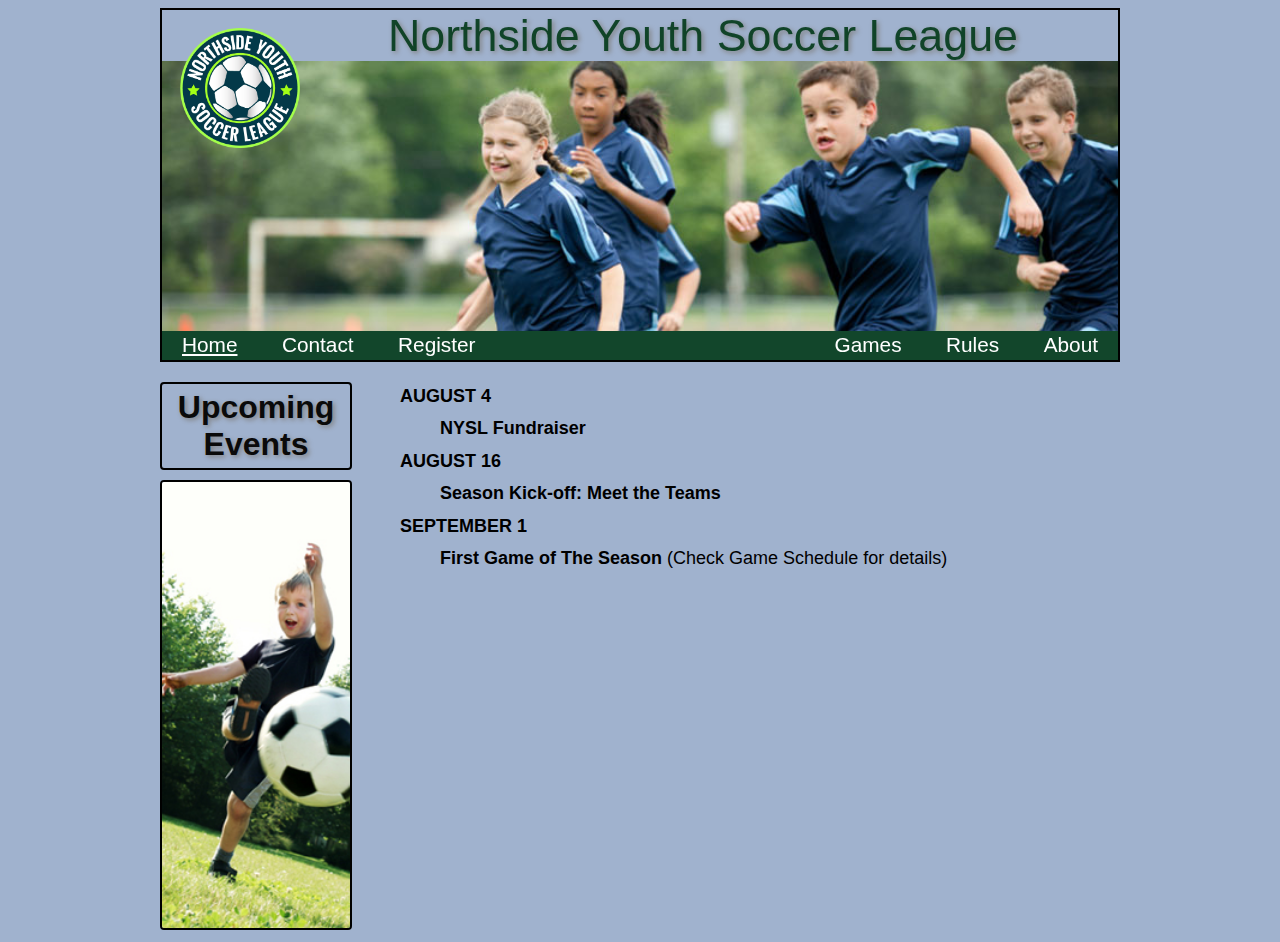
<file: index.html>
<!DOCTYPE html>
<html lang="en">

<head>
    <meta charset="utf-8">
    <title>Home NYSL</title>
    <link rel="stylesheet" href="styles.css">
</head>

<body>
    <header class="container">
        <div class="banner-title">Northside Youth Soccer League</div>
        <div class="banner-image">
            <img class="banner-image" src="resources/design2_image1.jpg" alt="NYSL Banner">
        </div>
        <section class="company-logo">
            <img src="resources/nysl_logo.png" alt="NYSL LOGO" width="120">
        </section>
    </header>
    <nav class="navbar">
        <div>
            <a style="text-decoration: underline;" href="index.html">Home</a>
            <a href="contacts.html">Contact</a>
            <a href="registration.html">Register</a>
        </div>
        <div>
            <a href="game_info.html">Games</a>
            <a href="rules.html">Rules</a>
            <a href="about.html">About</a>
        </div>
    </nav>
    <div class="container contents">
        <div class="content-title">
            <section class="content-title">
                <h2 class="content-title">Upcoming Events</h2>
            </section>
            <img class="content-image" src="resources/soccer_image1.jpg" alt="NYSL Banner">
        </div>
        <section class="contents-body">
            <dl class="contents-body">
                <dt>August 4</dt>
                <dd><strong>NYSL Fundraiser</strong></dd>
                <dt>August 16</dt>
                <dd><strong>Season Kick-off: Meet the Teams</strong></dd>
                <dt>September 1</dt>
                <dd><strong>First Game of The Season</strong> (Check Game Schedule for details)</dd>
            </dl>
        </section>
    </div>
</body>

</html>
</file>
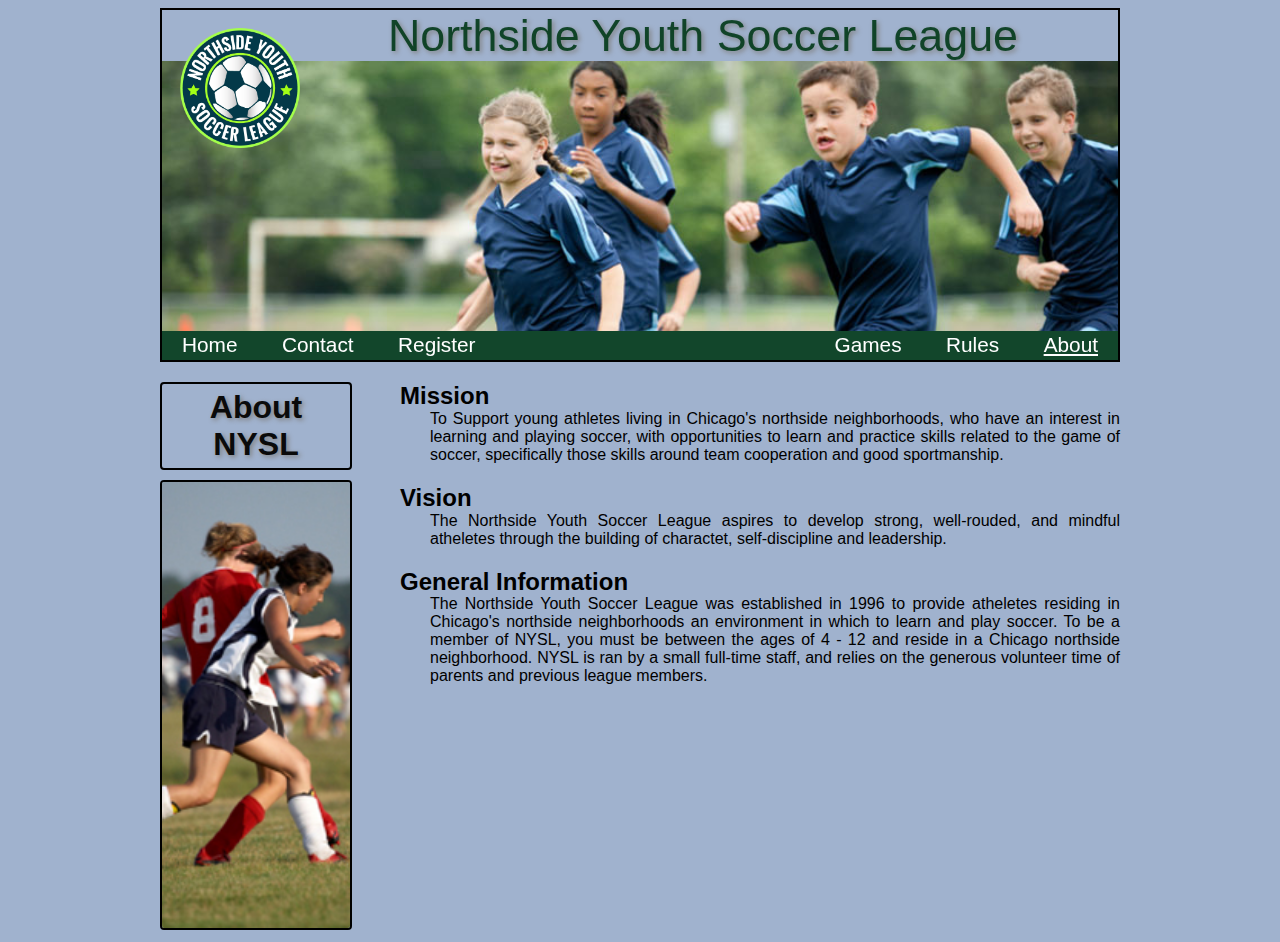
<file: about.html>
<!DOCTYPE html>
<html lang="en">

<head>
    <meta charset="utf-8">
    <title>About NYSL</title>
    <link rel="stylesheet" href="styles.css">
</head>

<body>
    <header class="container">
        <div class="banner-title">Northside Youth Soccer League</div>
        <div class="banner-image">
            <img class="banner-image" src="resources/design2_image1.jpg" alt="NYSL Banner">
        </div>
        <section class="company-logo">
            <img src="resources/nysl_logo.png" alt="NYSL LOGO" width="120">
        </section>
    </header>
    <nav class="navbar">
        <div>
            <a href="index.html">Home</a>
            <a href="contacts.html">Contact</a>
            <a href="registration.html">Register</a>
        </div>
        <div>
            <a href="game_info.html">Games</a>
            <a href="rules.html">Rules</a>
            <a style="text-decoration: underline;" href="about.html">About</a>
        </div>
    </nav>
    <div class="container contents">
        <div class="content-title">
            <section class="content-title">
                <h2 class="content-title">About NYSL</h2>
            </section>
            <img class="content-image" src="resources/soccer_image2.jpg" alt="NYSL Banner">
        </div>
        <section class="contents-body">
            <h2>Mission</h2>
            <article class="about-contents">
                To Support young athletes living in Chicago's northside neighborhoods, who have an interest in learning and playing soccer, with opportunities to learn and practice skills related to the game of soccer, specifically those skills around team cooperation
                and good sportmanship.
            </article>
            <h2>Vision</h2>
            <article class="about-contents">
                The Northside Youth Soccer League aspires to develop strong, well-rouded, and mindful atheletes through the building of charactet, self-discipline and leadership.
            </article>
            <h2>
                General Information
            </h2>
            <article class="about-contents">
                The Northside Youth Soccer League was established in 1996 to provide atheletes residing in Chicago's northside neighborhoods an environment in which to learn and play soccer. To be a member of NYSL, you must be between the ages of 4 - 12 and reside in
                a Chicago northside neighborhood. NYSL is ran by a small full-time staff, and relies on the generous volunteer time of parents and previous league members.
            </article>
        </section>
    </div>
</body>

</html>
</file>
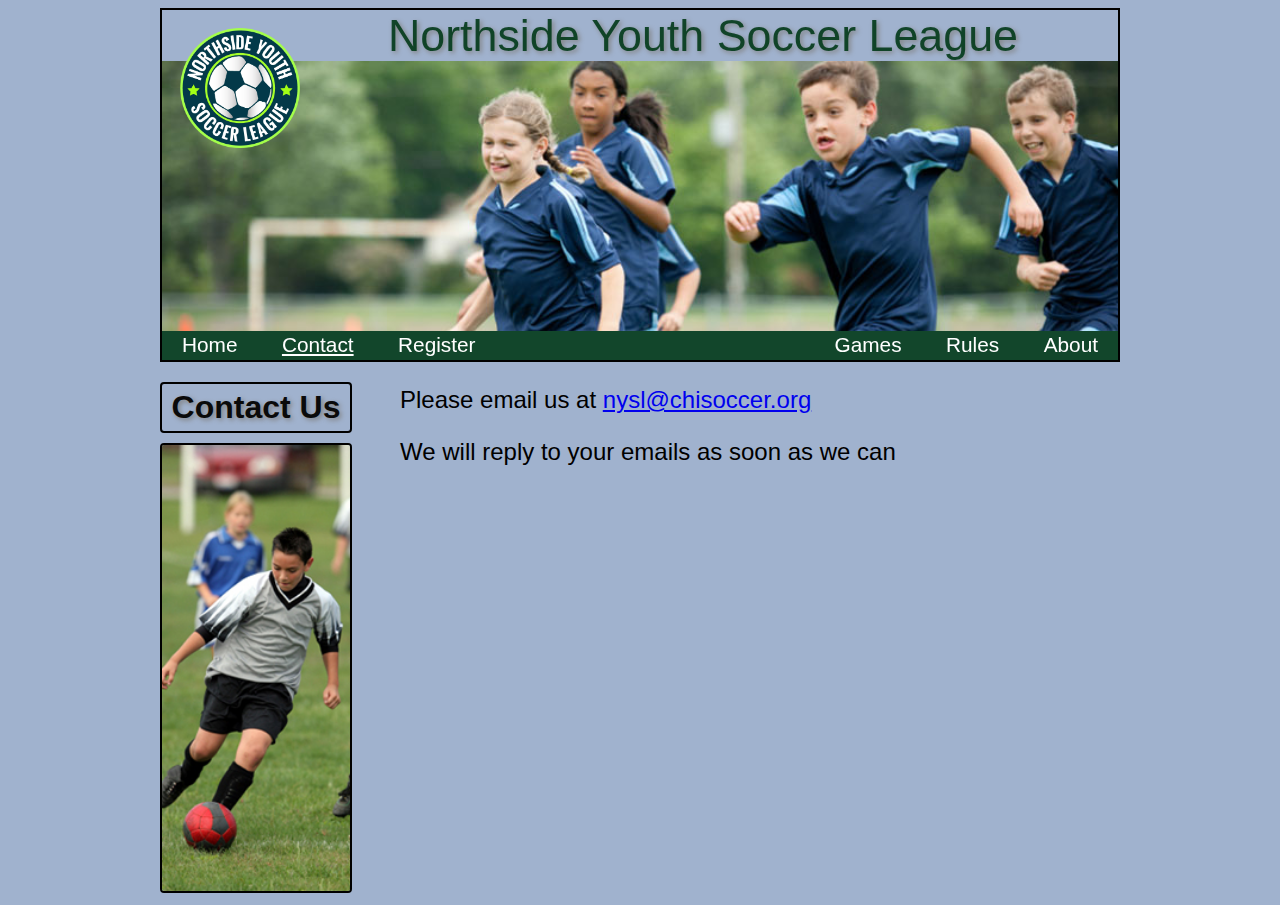
<file: contacts.html>
<!DOCTYPE html>
<html lang="en">

<head>
    <meta charset="utf-8">
    <title>NYSL Contacts</title>
    <link rel="stylesheet" href="styles.css">
</head>

<body>
    <header class="container">
        <div class="banner-title">Northside Youth Soccer League</div>
        <div class="banner-image">
            <img class="banner-image" src="resources/design2_image1.jpg" alt="NYSL Banner">
        </div>
        <section class="company-logo">
            <img src="resources/nysl_logo.png" alt="NYSL LOGO" width="120">
        </section>
    </header>
    <nav class="navbar">
        <div>
            <a href="index.html">Home</a>
            <a style="text-decoration: underline;" href="contacts.html">Contact</a>
            <a href="registration.html">Register</a>
        </div>
        <div>
            <a href="game_info.html">Games</a>
            <a href="rules.html">Rules</a>
            <a href="about.html">About</a>
        </div>
    </nav>
    <div class="container contents">
        <div class="content-title">
            <section class="content-title">
                <h2 class="content-title">Contact Us</h2>
            </section>
            <img class="content-image" src="resources/soccer_image3.jpg" alt="NYSL Banner">
        </div>
        <section class="contents-body">
            <p class="contact-contents">Please email us at
                <a href="mailto:nysl@chisoccer.org?Subject=Get%20Information" target="_top">nysl@chisoccer.org</a>
            </p>
            <p class="contact-contents">We will reply to your emails as soon as we can</p>
        </section>
    </div>
</body>

</html>
</file>
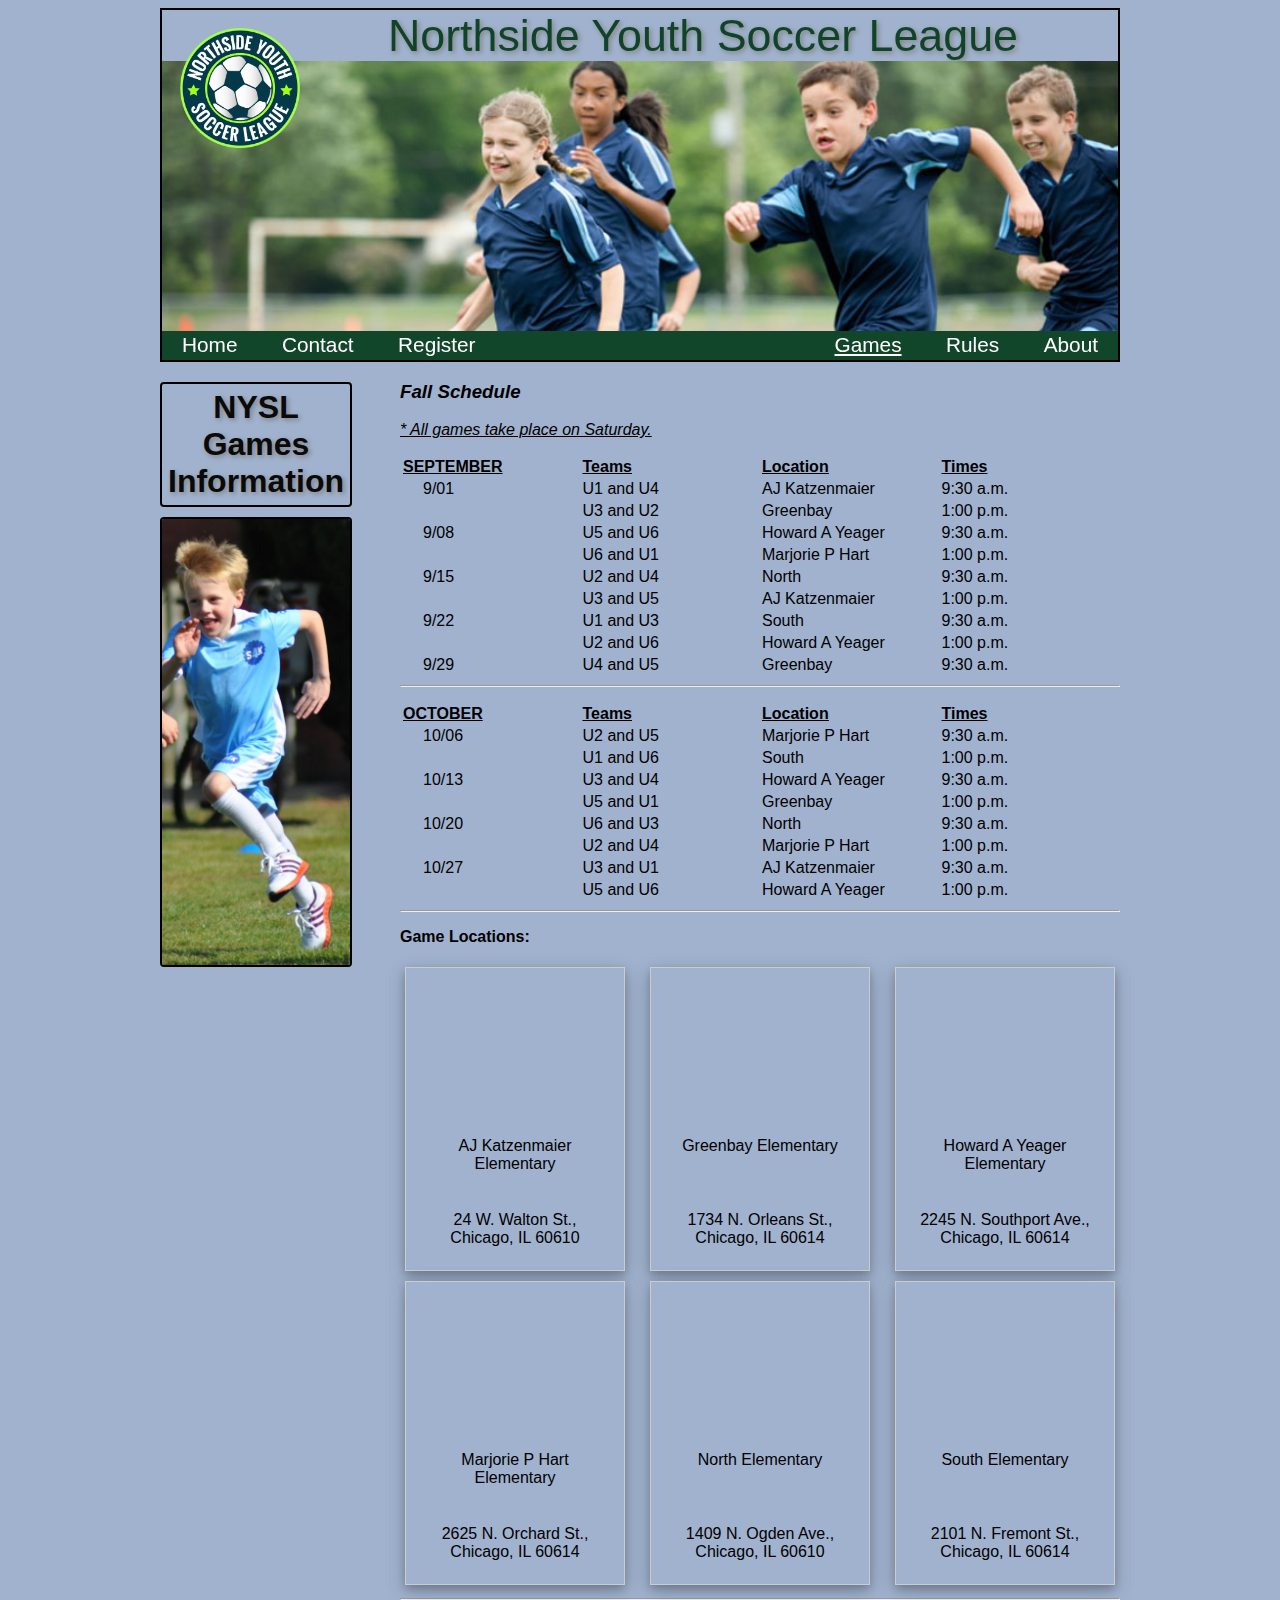
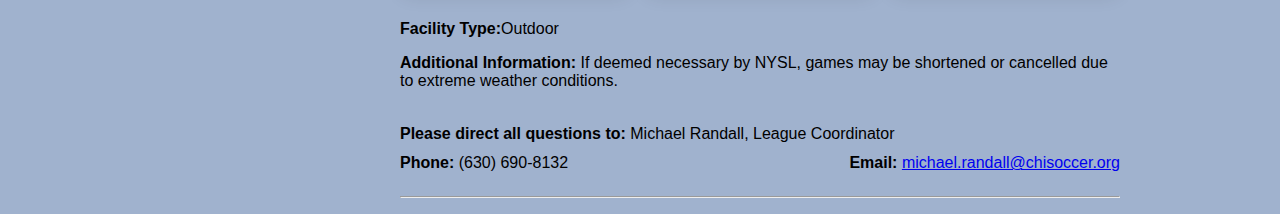
<file: game_info.html>
<!DOCTYPE html>
<html lang="en">

<head>
    <meta charset="utf-8">
    <title>Games Info</title>
    <link rel="stylesheet" href="styles.css">
</head>

<body>
    <header class="container">
        <div class="banner-title">Northside Youth Soccer League</div>
        <div class="banner-image">
            <img class="banner-image" src="resources/design2_image1.jpg" alt="NYSL Banner">
        </div>
        <section class="company-logo">
            <img src="resources/nysl_logo.png" alt="NYSL LOGO" width="120">
        </section>
    </header>
    <nav class="navbar">
        <div>
            <a href="index.html">Home</a>
            <a href="contacts.html">Contact</a>
            <a href="registration.html">Register</a>
        </div>
        <div>
            <a style="text-decoration: underline;" href="game_info.html">Games</a>
            <a href="rules.html">Rules</a>
            <a href="about.html">About</a>
        </div>
    </nav>
    <div class="container contents">
        <div class="content-title">
            <section class="content-title">
                <h2 class="content-title">NYSL Games Information</h2>
            </section>
            <img class="content-image" src="resources/football_003.jpg" alt="NYSL Banner">
        </div>
        <section class="contents-body">
            <h3 class="ginfo-title-body">Fall Schedule</h3>
            <p class="ginfo-title-body">* All games take place on Saturday.</p>
            <table>
                <thead>
                    <tr class="ginfo-schedule-header">
                        <th scope="col">SEPTEMBER</th>
                        <th scope="col">Teams</th>
                        <th scope="col"><a href="#ginfo-locations">Location</a></th>
                        <th scope="col">Times</th>
                    </tr>
                </thead>
                <tbody>
                    <tr>
                        <td rowspan="2" class="ginfo-date">9/01</td>
                        <td>U1 and U4</td>
                        <td>AJ Katzenmaier</td>
                        <td>9:30 a.m.</td>
                    </tr>
                    <tr>
                        <td>U3 and U2</td>
                        <td>Greenbay</td>
                        <td>1:00 p.m.</td>
                    </tr>
                    <tr>
                        <td rowspan="2" class="ginfo-date">9/08</td>
                        <td>U5 and U6</td>
                        <td>Howard A Yeager</td>
                        <td>9:30 a.m.</td>
                    </tr>
                    <tr>
                        <td>U6 and U1</td>
                        <td>Marjorie P Hart</td>
                        <td>1:00 p.m.</td>
                    </tr>
                    <tr>
                        <td rowspan="2" class="ginfo-date">9/15</td>
                        <td>U2 and U4</td>
                        <td>North</td>
                        <td>9:30 a.m.</td>
                    </tr>
                    <tr>
                        <td>U3 and U5</td>
                        <td>AJ Katzenmaier</td>
                        <td>1:00 p.m.</td>
                    </tr>
                    <tr>
                        <td rowspan="2" class="ginfo-date">9/22</td>
                        <td>U1 and U3</td>
                        <td>South</td>
                        <td>9:30 a.m.</td>
                    </tr>
                    <tr>
                        <td>U2 and U6</td>
                        <td>Howard A Yeager</td>
                        <td>1:00 p.m.</td>
                    </tr>
                    <tr>
                        <td class="ginfo-date">9/29</td>
                        <td>U4 and U5</td>
                        <td>Greenbay</td>
                        <td>9:30 a.m.</td>
                    </tr>
                </tbody>


            </table>
            <hr>
            <table>
                <thead>
                    <tr>
                        <th scope="col">OCTOBER</th>
                        <th scope="col">Teams</th>
                        <th scope="col"><a href="#ginfo-locations">Location</a></th>
                        <th scope="col">Times</th>
                    </tr>
                </thead>
                <tbody>
                    <tr>
                        <td rowspan="2" class="ginfo-date">10/06</td>
                        <td>U2 and U5</td>
                        <td>Marjorie P Hart</td>
                        <td>9:30 a.m.</td>
                    </tr>
                    <tr>
                        <td>U1 and U6</td>
                        <td>South</td>
                        <td>1:00 p.m.</td>
                    </tr>
                    <tr>
                        <td rowspan="2" class="ginfo-date">10/13</td>
                        <td>U3 and U4</td>
                        <td>Howard A Yeager</td>
                        <td>9:30 a.m.</td>
                    </tr>
                    <tr>
                        <td>U5 and U1</td>
                        <td>Greenbay</td>
                        <td>1:00 p.m.</td>
                    </tr>
                    <tr>
                        <td rowspan="2" class="ginfo-date">10/20</td>
                        <td>U6 and U3</td>
                        <td>North</td>
                        <td>9:30 a.m.</td>
                    </tr>
                    <tr>
                        <td>U2 and U4</td>
                        <td>Marjorie P Hart</td>
                        <td>1:00 p.m.</td>
                    </tr>
                    <tr>
                        <td rowspan="2" class="ginfo-date">10/27</td>
                        <td>U3 and U1</td>
                        <td>AJ Katzenmaier</td>
                        <td>9:30 a.m.</td>
                    </tr>
                    <tr>
                        <td>U5 and U6</td>
                        <td>Howard A Yeager</td>
                        <td>1:00 p.m.</td>
                    </tr>
                </tbody>
            </table>
            <hr>
            <p><strong>Game Locations:</strong></p>
            <div id="ginfo-locations" class="ginfo-galery-loc">
                <div class="ginfo-card-loc">
                    <a target="_blank" href="https://maps.google.com/maps?ll=41.900292,-87.62905&z=15&t=m&hl=en&gl=PT&mapclient=embed&q=24%20W%20Walton%20St%20Chicago%2C%20IL%2060610%20USA">
                        <iframe src="https://www.google.com/maps/embed?pb=!1m18!1m12!1m3!1d2969.654246110982!2d-87.63123908415074!3d41.90029237922051!2m3!1f0!2f0!3f0!3m2!1i1024!2i768!4f13.1!3m3!1m2!1s0x880fd34e07f6bac3%3A0x68a82e5d59952c86!2s24%20W%20Walton%20St%2C%20Chicago%2C%20IL%2060610%2C%20USA!5e0!3m2!1sen!2spt!4v1573125214145!5m2!1sen!2spt"></iframe>
                        <div class="ginfo-label-loc">
                            <div class="ginfo-desc-loc">AJ Katzenmaier Elementary</div>
                            <div class="ginfo-desc-loc">24 W. Walton St., Chicago, IL 60610</div>
                        </div>
                    </a>
                </div>
                <div class="ginfo-card-loc">
                    <a target="_blank" href="https://goo.gl/maps/SrLfdHBnYn75mW1r7">
                        <iframe src="https://www.google.com/maps/embed?pb=!1m18!1m12!1m3!1d2969.0258843688553!2d-87.64002798415038!3d41.91380227921942!2m3!1f0!2f0!3f0!3m2!1i1024!2i768!4f13.1!3m3!1m2!1s0x880fd34073f306a3%3A0x9e1726bbf8f23f0e!2s1734%20N%20Orleans%20St%2C%20Chicago%2C%20IL%2060614%2C%20USA!5e0!3m2!1sen!2spt!4v1573125438971!5m2!1sen!2spt"></iframe>
                        <div class="ginfo-label-loc">
                            <div class="ginfo-desc-loc">Greenbay Elementary</div>
                            <div class="ginfo-desc-loc">1734 N. Orleans St., Chicago, IL 60614</div>
                        </div>
                    </a>
                </div>
                <div class="ginfo-card-loc">
                    <a target="_blank" href="https://goo.gl/maps/RvRNQ9SLkxwLkiZU8">
                        <iframe src="https://www.google.com/maps/embed?pb=!1m18!1m12!1m3!1d2968.5856830856223!2d-87.66511458415016!3d41.92326457921857!2m3!1f0!2f0!3f0!3m2!1i1024!2i768!4f13.1!3m3!1m2!1s0x880fd2e37f9b8d2d%3A0x62ad8b907dd755d6!2s2245%20N%20Southport%20Ave%2C%20Chicago%2C%20IL%2060614%2C%20USA!5e0!3m2!1sen!2spt!4v1573125492135!5m2!1sen!2spt"></iframe>
                        <div class="ginfo-desc-loc">Howard A Yeager Elementary</div>
                        <div class="ginfo-desc-loc">2245 N. Southport Ave., Chicago, IL 60614</div>
                    </a>
                </div>
                <div class="ginfo-card-loc">
                    <a target="_blank" href="https://goo.gl/maps/54iksXjgPZJKaBC76">
                        <iframe src="https://www.google.com/maps/embed?pb=!1m18!1m12!1m3!1d2968.2919146584322!2d-87.64808628415003!3d41.92957827921813!2m3!1f0!2f0!3f0!3m2!1i1024!2i768!4f13.1!3m3!1m2!1s0x880fd30f2630e551%3A0x3e719e44a5cef714!2s2625%20N%20Orchard%20St%2C%20Chicago%2C%20IL%2060614%2C%20USA!5e0!3m2!1sen!2spt!4v1573125552809!5m2!1sen!2spt"></iframe>
                        <div class="ginfo-desc-loc">Marjorie P Hart Elementary</div>
                        <div class="ginfo-desc-loc">2625 N. Orchard St., Chicago, IL 60614</div>
                    </a>
                </div>
                <div id="north" class="ginfo-card-loc">
                    <a target="_blank" href="https://goo.gl/maps/nz6RPVaCgdSvgV8PA">
                        <iframe src="https://www.google.com/maps/embed?pb=!1m18!1m12!1m3!1d2969.337799849215!2d-87.64837698415057!3d41.90709647921982!2m3!1f0!2f0!3f0!3m2!1i1024!2i768!4f13.1!3m3!1m2!1s0x880fd33af0e6ccc3%3A0x26c81c1d557667da!2s1409%20N%20Ogden%20Ave%2C%20Chicago%2C%20IL%2060610%2C%20USA!5e0!3m2!1sen!2spt!4v1573125607317!5m2!1sen!2spt"></iframe>
                        <div class="ginfo-desc-loc">North Elementary</div>
                        <div class="ginfo-desc-loc">1409 N. Ogden Ave., Chicago, IL 60610</div>
                    </a>
                </div>
                <div id="south" class="ginfo-card-loc">
                    <a target="_blank" href="https://goo.gl/maps/bMRk4chv1J2gu1m77">
                        <iframe src="https://www.google.com/maps/embed?pb=!1m18!1m12!1m3!1d2968.7479505250626!2d-87.65355538415027!3d41.91977677921901!2m3!1f0!2f0!3f0!3m2!1i1024!2i768!4f13.1!3m3!1m2!1s0x880fd3196fb41dc7%3A0x970be7f7d6336df5!2s2101%20N%20Fremont%20St%2C%20Chicago%2C%20IL%2060614%2C%20USA!5e0!3m2!1sen!2spt!4v1573129226658!5m2!1sen!2spt"></iframe>
                        <div class="ginfo-desc-loc">South Elementary</div>
                        <div class="ginfo-desc-loc">2101 N. Fremont St., Chicago, IL 60614</div>
                    </a>
                </div>
            </div>
            <hr>
            <div class="ginfo-footer-1">
                <p><strong>Facility Type:</strong>Outdoor</p>
                <p><strong>Additional Information:</strong> If deemed necessary by NYSL, games may be shortened or cancelled due to extreme weather conditions.
                </p>
            </div>
            <div class="ginfo-footer-2">
                <strong>Please direct all questions to:</strong> Michael Randall, League Coordinator
            </div>
            <div class="ginfo-contact">
                <p><strong>Phone:</strong> (630) 690-8132</p>
                <p><strong>Email: </strong>
                    <a href="mailto:michael.randall@chisoccer.org?Subject=Get%20Information" target="_top">michael.randall@chisoccer.org</a>
                </p>
            </div>
            <hr>
        </section>
    </div>
</body>

</html>
</file>
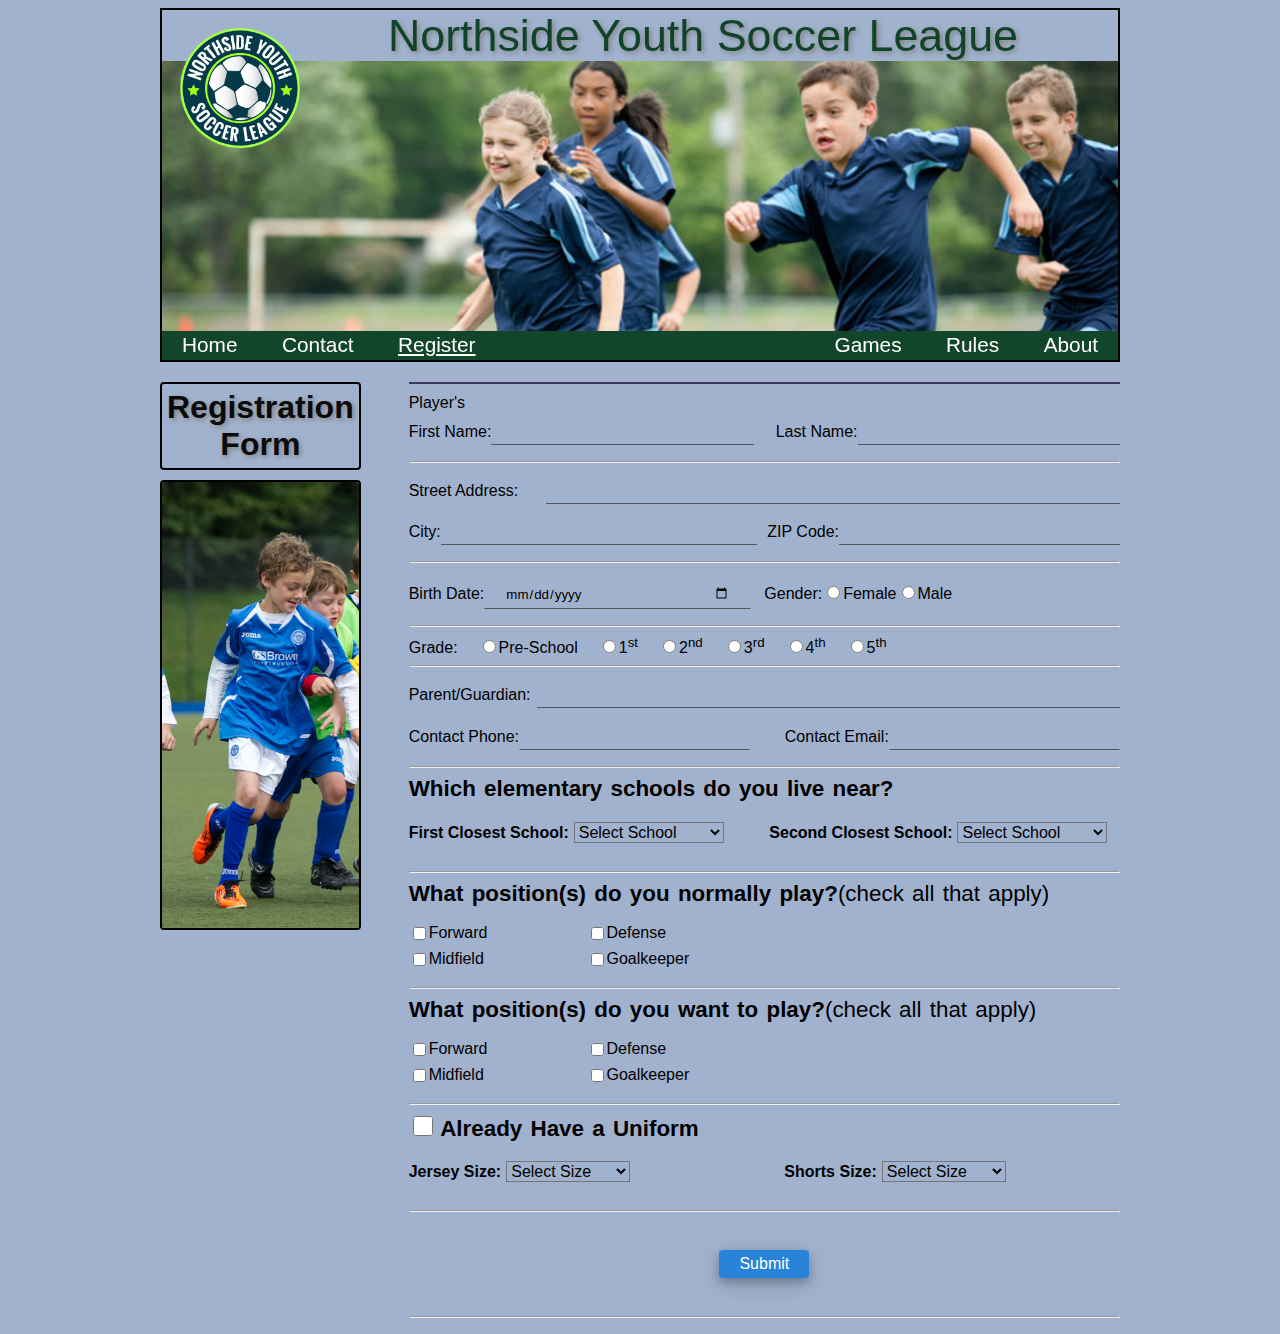
<file: registration.html>
<!DOCTYPE html>
<html lang="en">

<head>
    <meta charset="utf-8">
    <title>Registration Form</title>
    <link rel="stylesheet" href="styles.css">
</head>

<body>
    <header class="container">
        <div class="banner-title">Northside Youth Soccer League</div>
        <div class="banner-image">
            <img class="banner-image" src="resources/design2_image1.jpg" alt="NYSL Banner">
        </div>
        <section class="company-logo">
            <img src="resources/nysl_logo.png" alt="NYSL LOGO" width="120">
        </section>
    </header>
    <nav class="navbar">
        <div>
            <a href="index.html">Home</a>
            <a href="contacts.html">Contact</a>
            <a style="text-decoration: underline;" href="registration.html">Register</a>
        </div>
        <div>
            <a href="game_info.html">Games</a>
            <a href="rules.html">Rules</a>
            <a href="about.html">About</a>
        </div>
    </nav>
    <div class="container contents">
        <div class="content-title">
            <section class="content-title">
                <h2 class="content-title">Registration Form</h2>
            </section>
            <img class="content-image" src="resources/football_002.png" alt="NYSL Banner">
        </div>
        <section class="contents-body">
            <form action="show_data.html" method="GET">
                <div class="reg-line">
                    <p>Player's</p>
                    <!-- <button class="btn" type="submit">Submit</button> -->
                </div>
                <div class="reg-line">
                    <div class="reg-line-left">
                        <label for="firstName">First Name:</label>
                        <input type="text" name="firstName" class="reg-name">
                    </div>
                    <div class="reg-line-right">
                        <label for="lastName">Last Name:</label>
                        <input type="text" name="lastName" class="reg-name">
                    </div>
                </div>
                <hr>
                <div class="reg-line">
                    <label for="streetAddr">Street Address:</label>
                    <input type="text" name="streetAddr" id="reg-address">
                </div>
                <div class="reg-line">
                    <div class="reg-line-left">
                        <label for="cityAddr">City:</label>
                        <input type="text" name="cityAddr" id="reg-address-city">
                    </div>
                    <div class="reg-line-right">
                        <label for="zipAddr">ZIP Code:</label>
                        <input type="text" name="zipAddr" id="reg-address-zip">
                    </div>
                </div>
                <hr>
                <div class="reg-line">
                    <div class="reg-line-left">
                        <label for="birthDate">Birth Date:</label>
                        <input type="date" name="birthDate" id="birth-date">
                    </div>
                    <div class="reg-line-left">
                        <label for="gender">Gender:</label>
                        <input type="radio" name="gender" value="female">Female
                        <input type="radio" name="gender" value="male">Male
                    </div>
                </div>
                <hr>
                <div class="reg-line-grade">
                    <label for="grade">Grade:</label>
                    <input type="radio" name="grade" value="grade-0">Pre-School
                    <input type="radio" name="grade" value="grade-1"><span>1<sup>st</sup></span>
                    <input type="radio" name="grade" value="grade-2"><span>2<sup>nd</sup></span>
                    <input type="radio" name="grade" value="grade-3"><span>3<sup>rd</sup></span>
                    <input type="radio" name="grade" value="grade-4"><span>4<sup>th</sup></span>
                    <input type="radio" name="grade" value="grade-5"><span>5<sup>th</sup></span>
                </div>
                <hr>
                <div class="reg-line">
                    <label for="guardian">Parent/Guardian:</label>
                    <input type="text" name="guardian" id="reg-guardian">
                </div>
                <div class="reg-line">
                    <div class="reg-line-left">
                        <label for="ctPhone">Contact Phone:</label>
                        <input type="number" name="ctPhone" class="reg-contact">
                    </div>
                    <div class="reg-line-right">
                        <label for="ctEmail">Contact Email:</label>
                        <input type="email" name="ctEmail" class="reg-contact">
                    </div>
                </div>
                <hr>
                <div class="reg-sub-title"><strong>Which elementary schools do you live near?</strong></div>
                <div class="reg-line">
                    <div class="reg-line-left">
                        <h4>First Closest School:</h4>
                        <select name="school-1" id="school-1">
                            <option hidden value="" selected>Select School</option>
                            <option value="AJ Katzenmaier">AJ Katzenmaier</option>
                            <option value="Greenbay">Greenbay</option>
                            <option value="Howard A Yeager">Howard A Yeager</option>
                            <option value="Marjorie P Hart">Marjorie P Hart</option>
                            <option value="North Elementary">North Elementary</option>
                            <option value="South Elementary">South Elementary</option>
                        </select>
                    </div>
                    <div class="reg-line-left" style=" margin-left: 10px;">
                        <h4>Second Closest School:</h4>
                        <select name="school-2" id="school-2">
                            <option hidden value="" selected>Select School</option>
                            <option value="AJ Katzenmaier">AJ Katzenmaier</option>
                            <option value="Greenbay">Greenbay</option>
                            <option value="Howard A Yeager">Howard A Yeager</option>
                            <option value="Marjorie P Hart">Marjorie P Hart</option>
                            <option value="North Elementary">North Elementary</option>
                            <option value="South Elementary">South Elementary</option>
                        </select>
                    </div>
                </div>
                <hr>
                <div class="reg-sub-title"><strong>What position(s) do you normally play?</strong>(check all that apply)</div>
                <div class="reg-line">
                    <div class="reg-line-left">
                        <div class="reg-school-col">
                            <div class="reg-school">
                                <input type="checkbox" name="position-1" id="position-1" value="forward">Forward
                            </div>
                            <div class="reg-school">
                                <input type="checkbox" name="position-1" id="position-2" value="midfield">Midfield
                            </div>
                        </div>
                        <div class="reg-school-col">
                            <div class="reg-school">
                                <input type="checkbox" name="position-1" id="position-3" value="defense">Defense
                            </div>
                            <div class="reg-school">
                                <input type="checkbox" name="position-1" id="position-4" value="goalkeeper">Goalkeeper
                            </div>
                        </div>
                    </div>
                </div>
                <hr>
                <div class="reg-sub-title"><strong>What position(s) do you want to play?</strong>(check all that apply)</div>
                <div class="reg-line">
                    <div class="reg-line-left">
                        <div class="reg-school-col">
                            <div class="reg-school">
                                <input type="checkbox" name="position-2" id="position-4" value="forward">Forward
                            </div>
                            <div class="reg-school">
                                <input type="checkbox" name="position-2" id="position-5" value="midfield">Midfield
                            </div>
                        </div>
                        <div class="reg-school-col">
                            <div class="reg-school">
                                <input type="checkbox" name="position-2" id="position-6" value="defense">Defense
                            </div>
                            <div class="reg-school">
                                <input type="checkbox" name="position-2" id="position-7" value="goalkeeper">Goalkeeper
                            </div>
                        </div>
                    </div>
                </div>
                <hr>
                <input type="checkbox" name="reg-uniform" id="reg-uniform" value="gotUniform">
                <label class="reg-sub-title" for="reg-uniform"><strong>Already Have a Uniform</strong></label>
                <div class="reg-line reg-sel-uniform">
                    <div class="reg-line-left">
                        <h4>Jersey Size:</h4>
                        <select name="jersey-size" id="jersey-size">
                            <option hidden value="" selected>Select Size</option>
                            <option value="Youth Small">Youth Small</option>
                            <option value="Youth Medium">Youth Medium</option>
                            <option value="Youth Large">Youth Large</option>
                            <option value="Small">Small</option>
                            <option value="Medium">Medium</option>
                            <option value="Large">Large</option>
                            <option value="X-Large">Extra-Large</option>
                        </select>
                    </div>
                    <div class="reg-line-left" style=" margin-left: 40px;">
                        <h4>Shorts Size:</h4>
                        <select name="shorts-size" id="shorts-size">
                            <option hidden value="" selected>Select Size</option>
                            <option value="Youth Small">Youth Small</option>
                            <option value="Youth Medium">Youth Medium</option>
                            <option value="Youth Large">Youth Large</option>
                            <option value="Small">Small</option>
                            <option value="Medium">Medium</option>
                            <option value="Large">Large</option>
                            <option value="X-Large">Extra-Large</option>
                        </select>
                    </div>
                </div>
                <hr>
                <div class="reg-line">
                    <button class="btn" type="submit">Submit</button>
                </div>
                <hr>
            </form>
        </section>
    </div>
</body>

</html>
</file>
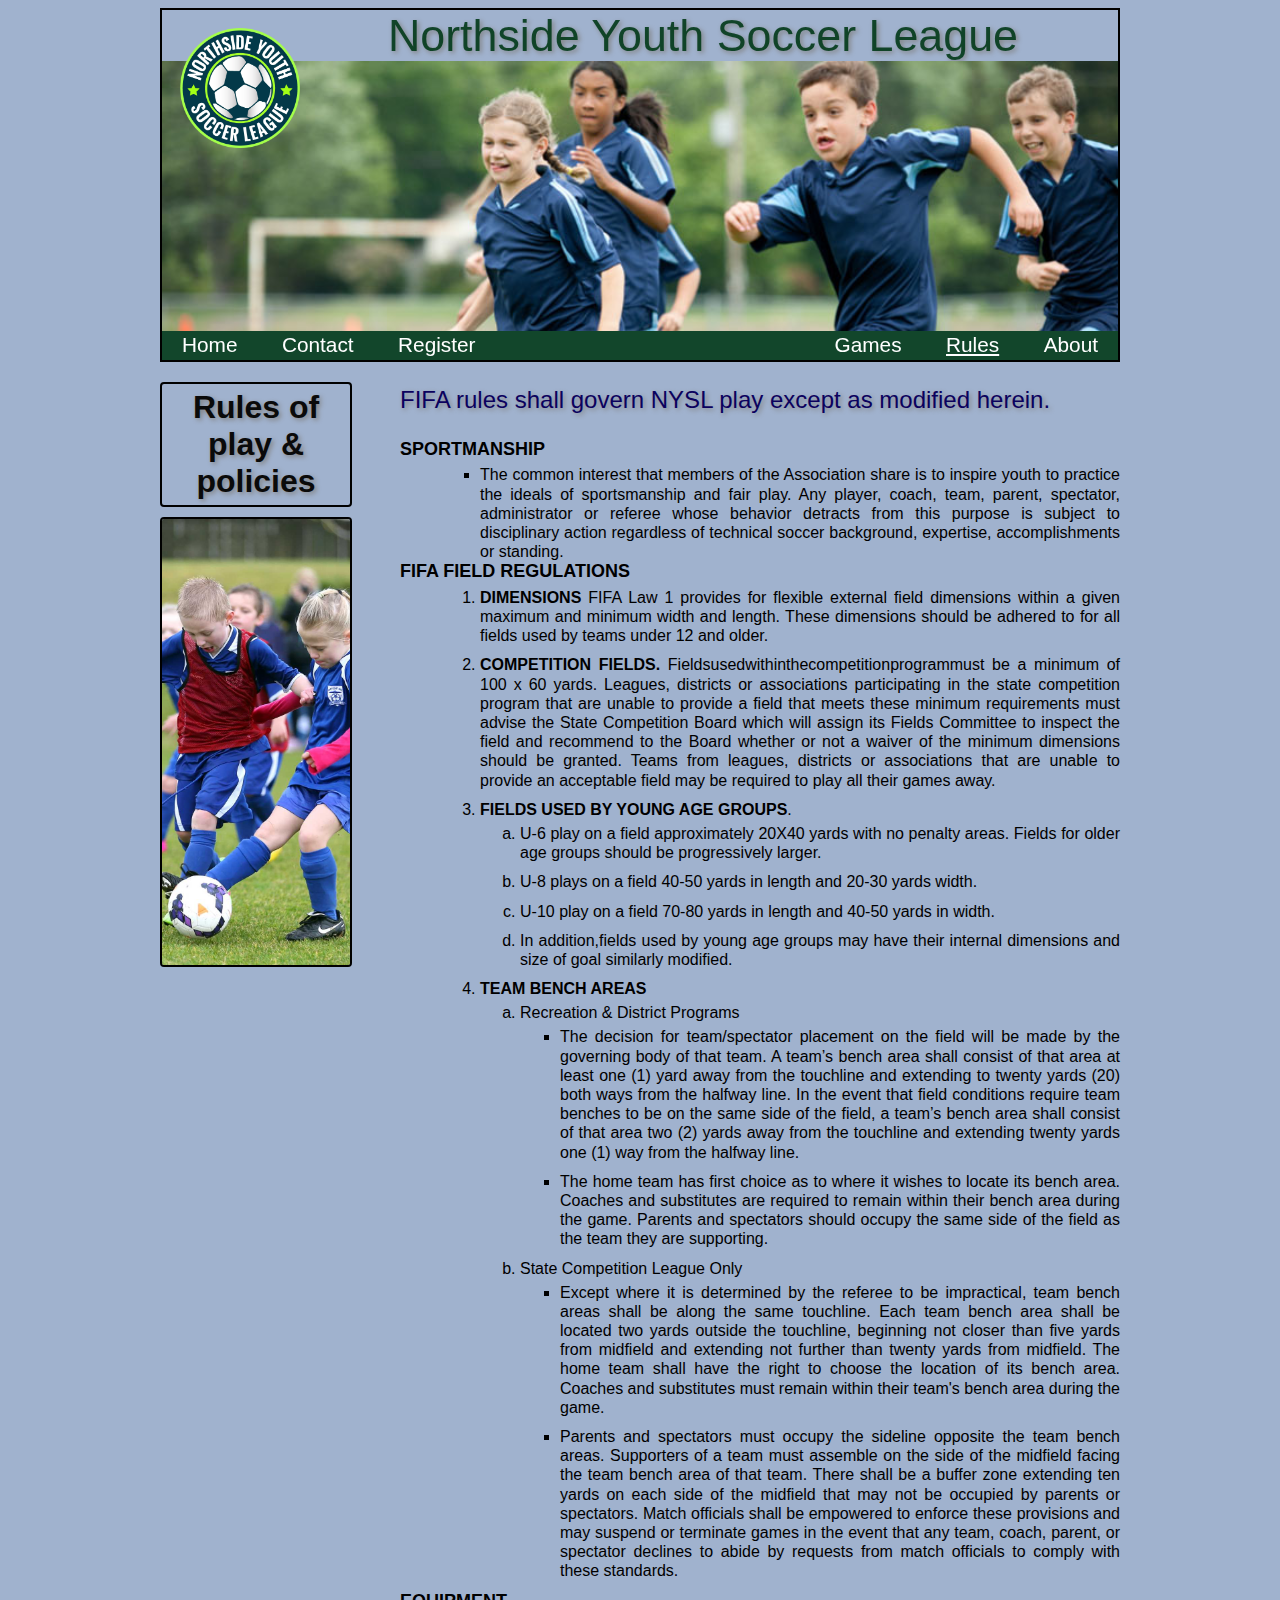
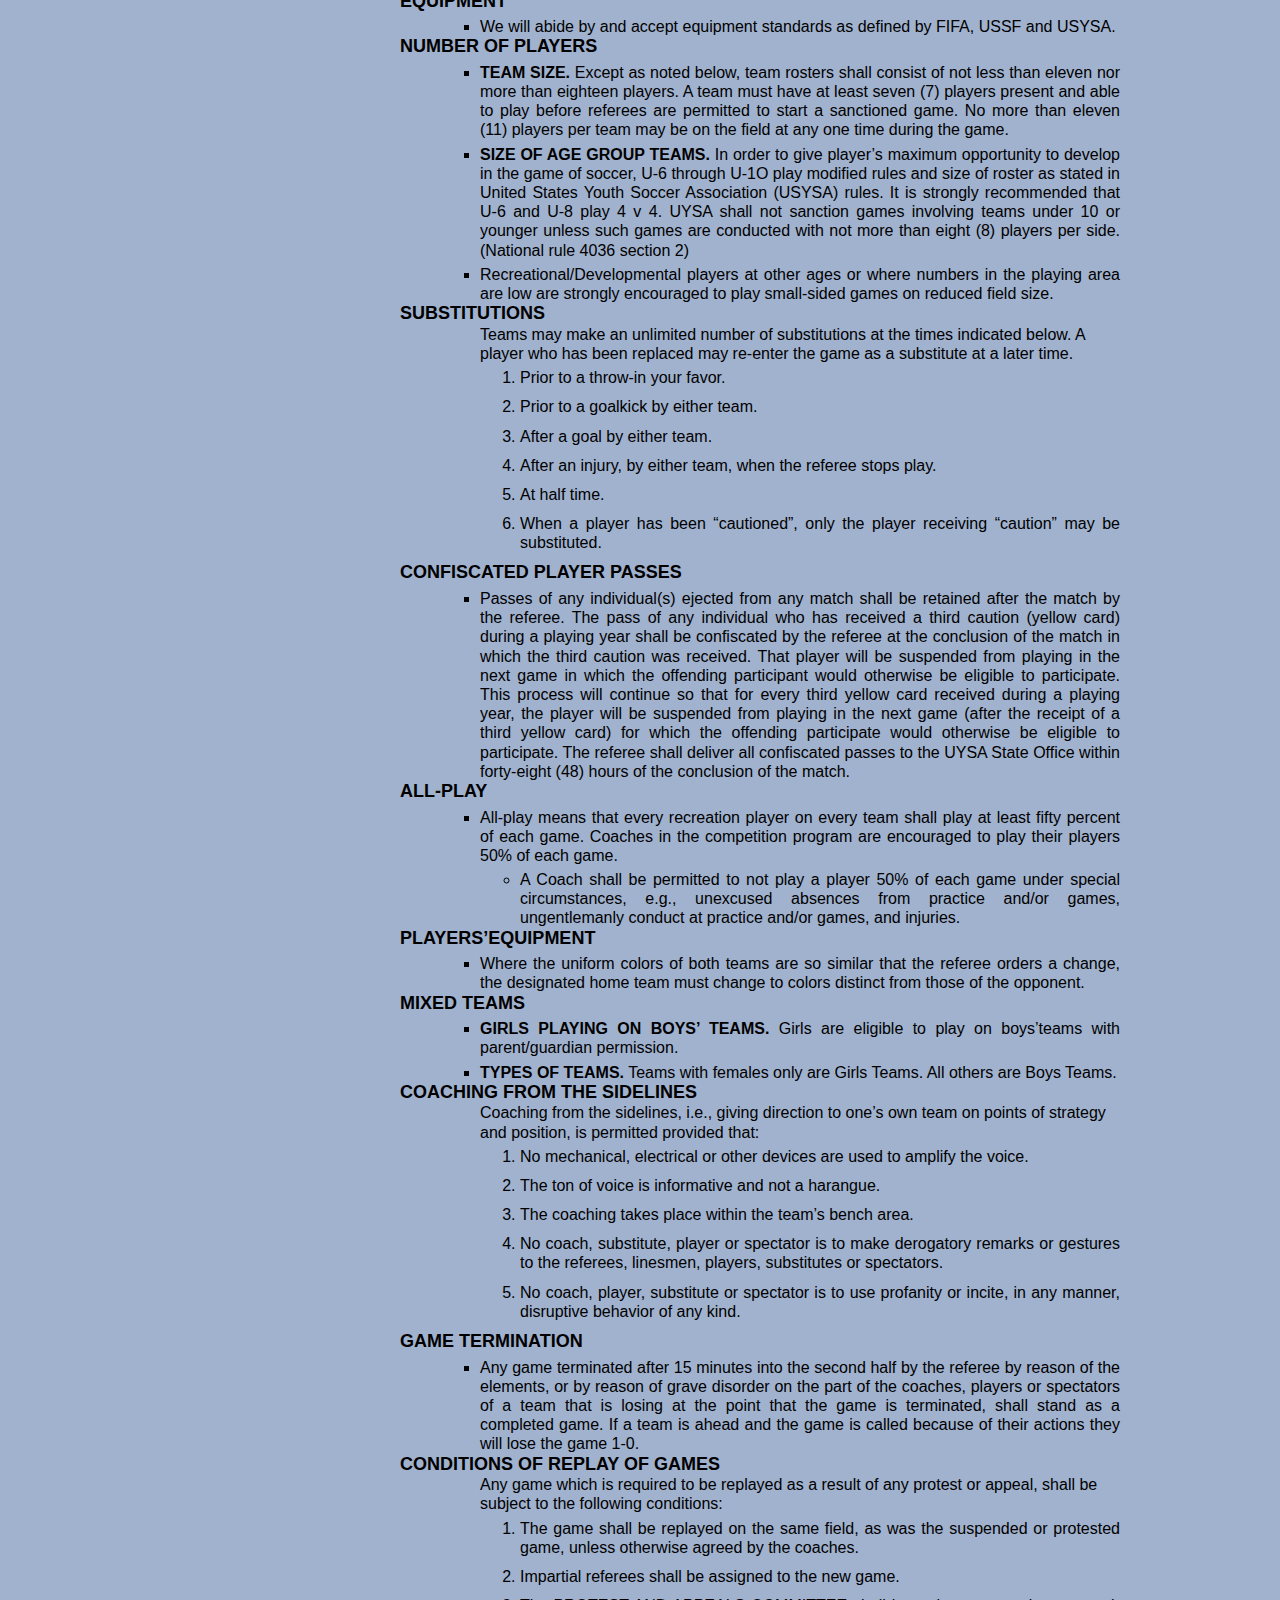
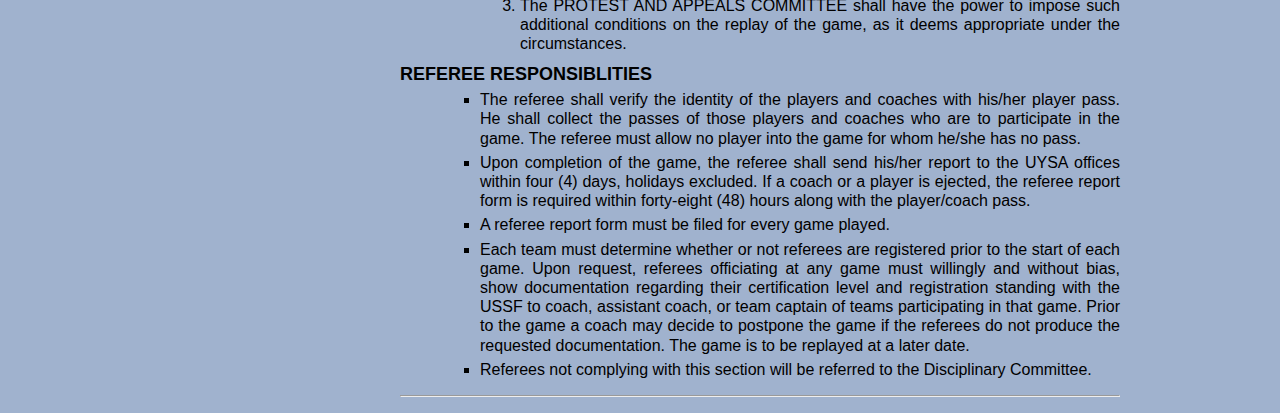
<file: rules.html>
<!DOCTYPE html>
<html lang="en">

<head>
    <meta charset="utf-8">
    <title>NYSL Rules</title>
    <link rel="stylesheet" href="styles.css">
</head>

<body>
    <header class="container">
        <div class="banner-title">Northside Youth Soccer League</div>
        <div class="banner-image">
            <img class="banner-image" src="resources/design2_image1.jpg" alt="NYSL Banner">
        </div>
        <section class="company-logo">
            <img src="resources/nysl_logo.png" alt="NYSL LOGO" width="120">
        </section>
    </header>
    <nav class="navbar">
        <div>
            <a href="index.html">Home</a>
            <a href="contacts.html">Contact</a>
            <a href="registration.html">Register</a>
        </div>
        <div>
            <a href="game_info.html">Games</a>
            <a style="text-decoration: underline;" href="rules.html">Rules</a>
            <a href="about.html">About</a>
        </div>
    </nav>
    <div class="container contents">
        <div class="content-title">
            <section class="content-title">
                <h2 class="content-title">Rules of play & policies</h2>
            </section>
            <img class="content-image" src="resources/football_001.jpg" alt="NYSL Banner">
        </div>
        <section class="contents-body">
            <p class="rules-contents-body">FIFA rules shall govern NYSL play except as modified herein.</p>
            <dl class="rules-contents-body">
                <dt>Sportmanship</dt>
                <dd>
                    <ul style="list-style-type:square;">
                        <li>
                            The common interest that members of the Association share is to inspire youth to practice the ideals of sportsmanship and fair play. Any player, coach, team, parent, spectator, administrator or referee whose behavior detracts from this purpose is subject
                            to disciplinary action regardless of technical soccer background, expertise, accomplishments or standing.
                        </li>
                    </ul>
                </dd>
                <dt>FIFA field regulations</dt>
                <dd>
                    <ol>
                        <li><strong>DIMENSIONS</strong> FIFA Law 1 provides for flexible external field dimensions within a given maximum and minimum width and length. These dimensions should be adhered to for all fields used by teams under 12 and older.</li>
                        <li><strong>COMPETITION FIELDS.</strong> Fieldsusedwithinthecompetitionprogrammust be a minimum of 100 x 60 yards. Leagues, districts or associations participating in the state competition program that are unable to provide a field
                            that meets these minimum requirements must advise the State Competition Board which will assign its Fields Committee to inspect the field and recommend to the Board whether or not a waiver of the minimum dimensions should be
                            granted. Teams from leagues, districts or associations that are unable to provide an acceptable field may be required to play all their games away.</li>
                        <li><strong>FIELDS USED BY YOUNG AGE GROUPS</strong>.
                            <ol type="a">
                                <li>U-6 play on a field approximately 20X40 yards with no penalty areas. Fields for older age groups should be progressively larger.</li>
                                <li>U-8 plays on a field 40-50 yards in length and 20-30 yards width.</li>
                                <li>U-10 play on a field 70-80 yards in length and 40-50 yards in width.</li>
                                <li>In addition,fields used by young age groups may have their internal dimensions and size of goal similarly modified.</li>
                            </ol>
                        </li>
                        <li><strong>TEAM BENCH AREAS</strong>
                            <ol type="a">
                                <li>
                                    Recreation & District Programs
                                    <ul style="list-style-type:square;">
                                        <li>
                                            The decision for team/spectator placement on the field will be made by the governing body of that team. A team’s bench area shall consist of that area at least one (1) yard away from the touchline and extending to twenty yards (20) both ways from the
                                            halfway line. In the event that field conditions require team benches to be on the same side of the field, a team’s bench area shall consist of that area two (2) yards away from the touchline and extending twenty
                                            yards one (1) way from the halfway line.
                                        </li>
                                        <li>
                                            The home team has first choice as to where it wishes to locate its bench area. Coaches and substitutes are required to remain within their bench area during the game. Parents and spectators should occupy the same side of the field as the team they are
                                            supporting.
                                        </li>
                                    </ul>
                                </li>
                                <li>
                                    State Competition League Only
                                    <ul style="list-style-type:square;">
                                        <li>
                                            Except where it is determined by the referee to be impractical, team bench areas shall be along the same touchline. Each team bench area shall be located two yards outside the touchline, beginning not closer than five yards from midfield and extending
                                            not further than twenty yards from midfield. The home team shall have the right to choose the location of its bench area. Coaches and substitutes must remain within their team's bench area during the game.
                                        </li>
                                        <li>
                                            Parents and spectators must occupy the sideline opposite the team bench areas. Supporters of a team must assemble on the side of the midfield facing the team bench area of that team. There shall be a buffer zone extending ten yards on each side of the
                                            midfield that may not be occupied by parents or spectators. Match officials shall be empowered to enforce these provisions and may suspend or terminate games in the event that any team, coach, parent, or spectator
                                            declines to abide by requests from match officials to comply with these standards.
                                        </li>
                                    </ul>
                                </li>
                            </ol>
                        </li>
                    </ol>
                </dd>
                <dt>Equipment</dt>
                <dd>
                    <ul style="list-style-type:square;">
                        <li>
                            We will abide by and accept equipment standards as defined by FIFA, USSF and USYSA.
                        </li>
                    </ul>
                </dd>
                <dt>Number of players</dt>
                <dd>
                    <ul style="list-style-type:square;">
                        <li>
                            <strong>TEAM SIZE.</strong> Except as noted below, team rosters shall consist of not less than eleven nor more than eighteen players. A team must have at least seven (7) players present and able to play before referees are
                            permitted to start a sanctioned game. No more than eleven (11) players per team may be on the field at any one time during the game.
                        </li>
                        <li>
                            <strong>SIZE OF AGE GROUP TEAMS.</strong> In order to give player’s maximum opportunity to develop in the game of soccer, U-6 through U-1O play modified rules and size of roster as stated in United States Youth Soccer Association
                            (USYSA) rules. It is strongly recommended that U-6 and U-8 play 4 v 4. UYSA shall not sanction games involving teams under 10 or younger unless such games are conducted with not more than eight (8) players per side. (National
                            rule 4036 section 2)
                        </li>
                        <li>
                            Recreational/Developmental players at other ages or where numbers in the playing area are low are strongly encouraged to play small-sided games on reduced field size.
                        </li>
                    </ul>
                </dd>
                <dt>Substitutions</dt>
                <dd>
                    <ul style="list-style-type:square;">
                        Teams may make an unlimited number of substitutions at the times indicated below. A player who has been replaced may re-enter the game as a substitute at a later time.
                        <ol>
                            <li>Prior to a throw-in your favor.</li>
                            <li>Prior to a goalkick by either team.</li>
                            <li>After a goal by either team.</li>
                            <li>After an injury, by either team, when the referee stops play.</li>
                            <li>At half time.</li>
                            <li>When a player has been “cautioned”, only the player receiving “caution” may be substituted.</li>
                        </ol>
                    </ul>
                </dd>
                <dt>Confiscated Player Passes</dt>
                <dd>
                    <ul style="list-style-type:square;">
                        <li>
                            Passes of any individual(s) ejected from any match shall be retained after the match by the referee. The pass of any individual who has received a third caution (yellow card) during a playing year shall be confiscated by the referee at the conclusion
                            of the match in which the third caution was received. That player will be suspended from playing in the next game in which the offending participant would otherwise be eligible to participate. This process will continue so
                            that for every third yellow card received during a playing year, the player will be suspended from playing in the next game (after the receipt of a third yellow card) for which the offending participate would otherwise be eligible
                            to participate. The referee shall deliver all confiscated passes to the UYSA State Office within forty-eight (48) hours of the conclusion of the match.
                        </li>
                    </ul>
                </dd>
                <dt>All-Play</dt>
                <dd>
                    <ul style="list-style-type:square;">
                        <li>
                            All-play means that every recreation player on every team shall play at least fifty percent of each game. Coaches in the competition program are encouraged to play their players 50% of each game.
                            <ul style="list-style-type:circle;">
                                <li>
                                    A Coach shall be permitted to not play a player 50% of each game under special circumstances, e.g., unexcused absences from practice and/or games, ungentlemanly conduct at practice and/or games, and injuries.
                                </li>
                            </ul>
                        </li>
                    </ul>
                </dd>
                <dt>PLAYERS’EQUIPMENT</dt>
                <dd>
                    <ul style="list-style-type:square;">
                        <li>
                            Where the uniform colors of both teams are so similar that the referee orders a change, the designated home team must change to colors distinct from those of the opponent.
                        </li>
                    </ul>
                </dd>
                <dt>MIXED TEAMS</dt>
                <dd>
                    <ul style="list-style-type:square;">
                        <li>
                            <strong>GIRLS PLAYING ON BOYS’ TEAMS.</strong> Girls are eligible to play on boys’teams with parent/guardian permission.
                        </li>
                        <li>
                            <strong>TYPES OF TEAMS.</strong> Teams with females only are Girls Teams. All others are Boys Teams.
                        </li>
                    </ul>
                </dd>
                <dt>COACHING FROM THE SIDELINES</dt>
                <dd>
                    <ul style="list-style-type:square;">
                        Coaching from the sidelines, i.e., giving direction to one’s own team on points of strategy and position, is permitted provided that:
                        <ol>
                            <li>No mechanical, electrical or other devices are used to amplify the voice.</li>
                            <li>The ton of voice is informative and not a harangue.</li>
                            <li>The coaching takes place within the team’s bench area.</li>
                            <li>No coach, substitute, player or spectator is to make derogatory remarks or gestures to the referees, linesmen, players, substitutes or spectators.</li>
                            <li>No coach, player, substitute or spectator is to use profanity or incite, in any manner, disruptive behavior of any kind.</li>
                        </ol>
                    </ul>
                </dd>
                <dt>GAME TERMINATION</dt>
                <dd>
                    <ul style="list-style-type:square;">
                        <li>
                            Any game terminated after 15 minutes into the second half by the referee by reason of the elements, or by reason of grave disorder on the part of the coaches, players or spectators of a team that is losing at the point that the game is terminated, shall
                            stand as a completed game. If a team is ahead and the game is called because of their actions they will lose the game 1-0.
                        </li>
                    </ul>
                </dd>
                <dt>CONDITIONS OF REPLAY OF GAMES</dt>
                <dd>
                    <ul style="list-style-type:square;">
                        Any game which is required to be replayed as a result of any protest or appeal, shall be subject to the following conditions:
                        <ol>
                            <li>The game shall be replayed on the same field, as was the suspended or protested game, unless otherwise agreed by the coaches.</li>
                            <li>Impartial referees shall be assigned to the new game.</li>
                            <li>The PROTEST AND APPEALS COMMITTEE shall have the power to impose such additional conditions on the replay of the game, as it deems appropriate under the circumstances.</li>
                        </ol>
                    </ul>
                </dd>
                <dt>REFEREE RESPONSIBLITIES</dt>
                <dd>
                    <ul style="list-style-type:square;">
                        <li>
                            The referee shall verify the identity of the players and coaches with his/her player pass. He shall collect the passes of those players and coaches who are to participate in the game. The referee must allow no player into the game for whom he/she has
                            no pass.
                        </li>
                        <li>
                            Upon completion of the game, the referee shall send his/her report to the UYSA offices within four (4) days, holidays excluded. If a coach or a player is ejected, the referee report form is required within forty-eight (48) hours along with the player/coach
                            pass.
                        </li>
                        <li>
                            A referee report form must be filed for every game played.
                        </li>
                        <li>
                            Each team must determine whether or not referees are registered prior to the start of each game. Upon request, referees officiating at any game must willingly and without bias, show documentation regarding their certification level and registration standing
                            with the USSF to coach, assistant coach, or team captain of teams participating in that game. Prior to the game a coach may decide to postpone the game if the referees do not produce the requested documentation. The game is
                            to be replayed at a later date.
                        </li>
                        <li>
                            Referees not complying with this section will be referred to the Disciplinary Committee.
                        </li>
                    </ul>
                </dd>
            </dl>
            <hr>
        </section>
    </div>
</body>

</html>
</file>
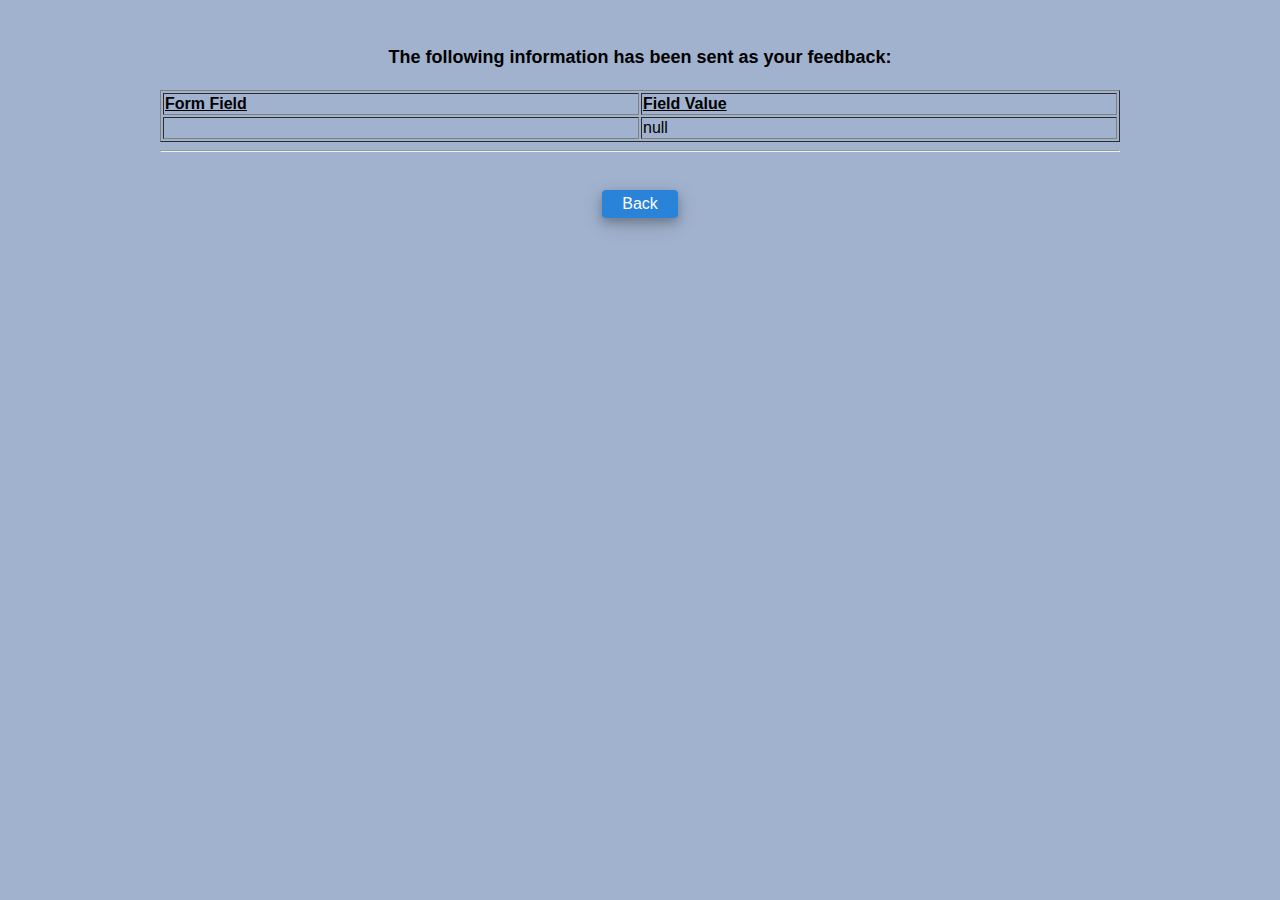
<file: show_data.html>
<html>

<head>
    <title>NYSL Feedback Sent</title>
    <link rel="stylesheet" href="styles.css">
</head>

<body>
    <div class="container">
        <div>
            <p align=center>&nbsp;</p>
            <h1 align=center>
                <font size="+1">The following information has been sent as your feedback:</font>
            </h1>
        </div>

        <table border="1" align=center width="226">
            <tr>
                <th align="center">Form Field</th>
                <th align="center">Field Value</th>
            </tr>
            <script language="javascript">
                var args = location.search.substr(1).split('&');
                for (var i = 0; i < args.length; ++i) {
                    var parts = args[i].split('=');
                    if (parts != null) {
                        var field = parts[0];
                        var value = parts[1];
                        if (value == null) {
                            value = "null"
                        } else {
                            value = '"' + unescape(value.replace(/\+/g, ' ')) + '"';
                        }
                        document.writeln('<tr><td align="center">' + field + '</td>');
                        document.writeln('<td align="center">' + value + '</td></tr>');
                    }
                }
            </script>
            <noscript>
        <tr><td>
        <p>You need to turn on Javascript in your browser.</p>
        <p>In Microsoft Internet Explorer 4 or greater:</p>
        <ul>
          <li>From the "Tools" menu (in IE 4, it's the "View" menu), select "Internet Options".</li>
          <li>Click on the "Security" tab.</li>
          <li>Click on the "Custom Level" button. (In IE 4, select "Custom" and then click on "Settings...".)</li>
          <li>Under "Active scripting" make sure "Enable" is selected.</li>
        </ul>
        <p>In Netscape version 4 or greater:</p>
        <ul>
          <li>From the <b>Edit</b> menu, select <b>Preferences</b>.</li>
          <li>In the <b>Category</b> list on the left, click on the word "Advanced".</li>
          <li>In the panel on the right, make sure "Enable JavaScript" is checked.</li>
          <li>Click the <b>OK</b> button.</li>
        </ul>
        </td></tr>
      </noscript>
        </table>
        <hr>
        <div class="reg-line" ">
            <button class="btn " type="button " onclick="history.back(); ">Back</button>
        </div>
    </div>
</body>

</html>
</file>
<file: styles.css>
* {
    z-index: 1;
    background-color: rgb(160, 178, 206);
    font-family: "Comic Sans MS", cursive, sans-serif, Helvetica, Arial, sans-serif;
}

.container {
    margin: 0 auto;
    padding-left: 30px;
    padding-right: 30px;
    max-width: 960px;
    background-color: transparent;
    z-index: 1;
}

header.container {
    position: relative;
    display: flex;
    flex-direction: column;
    z-index: 1000;
}

div.banner-image {
    box-sizing: border-box;
    border-left: 2px solid black;
    border-right: 2px solid black;
    overflow: hidden;
}

.banner-image {
    display: inline-block;
    width: 100%;
    height: 30vh;
    object-fit: cover;
    object-position: 50% 0%;
    animation-name: image-up;
    animation-duration: 3s;
    animation-timing-function: ease-in-out;
}

@keyframes image-up {
    from {
        object-position: 50% 100%;
    }
    to {
        object-position: 50% 0%;
    }
}

.banner-title {
    font-size: 2.8em;
    position: relative;
    top: 0px;
    text-align: right;
    padding-right: 100px;
    margin-left: 0px;
    color: rgba(2, 58, 25, 0.9);
    border: 2px solid black;
    border-bottom: none;
    text-shadow: 2px 2px 5px grey;
    animation-name: going-right;
    animation-duration: 3s;
    animation-timing-function: ease-out;
}

@keyframes going-right {
    from {
        text-align: left;
    }
    to {
        text-align: left;
        padding-left: 190px;
    }
}

.company-logo {
    position: absolute;
    left: 50px;
    top: 20px;
    background-color: transparent;
    z-index: 1000;
    animation-name: going-up-2;
    animation-duration: 4s;
    animation-timing-function: ease-in-out;
}

@keyframes going-up {
    from {
        left: 870px;
        top: 210px;
    }
    to {
        left: 50px;
        top: 20px;
    }
}

@keyframes going-up-2 {
    0% {
        left: 870px;
        top: 225px;
    }
    33% {
        left: 30px;
        top: 225px;
    }
    66% {
        left: 30px;
        top: 20px;
    }
    100% {
        left: 50px;
        top: 20px;
    }
}

.company-logo img {
    background-color: transparent;
    z-index: 1000;
    animation-name: logo-spin;
    animation-duration: 4s;
    animation-delay: 4s;
}

@keyframes logo-spin {
    from {
        transform: rotate(0deg);
    }
    to {
        transform: rotate(360deg);
    }
}

@keyframes logo-flip {
    0% {
        transform: rotateY(0deg);
    }
    25% {
        transform: rotateY(90deg);
    }
    50% {
        transform: rotateY(180deg);
    }
    75% {
        transform: rotateY(270deg);
    }
    100% {
        transform: rotateY(360deg);
    }
}

.navbar {
    position: sticky;
    top: 0;
    display: flex;
    max-width: 960px;
    margin-top: -5px;
    margin: -5px auto 0 auto;
    background-color: rgba(2, 58, 25, 0.9);
    border: 2px solid black;
    overflow: hidden;
    align-items: center;
    justify-content: space-between;
    align-content: center;
    box-sizing: border-box;
    z-index: 100;
}

.navbar>div {
    background-color: transparent;
    height: 2em;
}


/* Style the navigation bar links */

.navbar a {
    color: white;
    padding: 10px 15px 10px 15px;
    font-size: 1.3em;
    line-height: 1.6em;
    margin: 0 5px 0 5px;
    text-decoration: none;
    text-align: center;
    background-color: transparent;
    overflow: hidden;
}


/* Change color on hover */

.navbar a:hover {
    background-color: rgb(200, 199, 195);
    color: rgba(2, 58, 25, 0.9);
    border-top: 2px solid black;
}

div.contents {
    display: flex;
    flex-direction: row;
}

div.content-title {
    flex: 20%;
    position: relative;
    margin-top: 20px;
}

section.content-title {
    box-sizing: border-box;
    width: 100%;
    padding: 5px;
    background-color: inherit;
    border: 2px solid black;
    border-radius: 4px;
}

h2.content-title {
    background-color: inherit;
    font-size: 2em;
    margin: 0px auto 0px auto;
    color: rgb(10, 10, 10);
    text-align: center;
    text-shadow: 2px 2px 5px grey;
}

.content-image {
    margin-top: 10px;
    width: 100%;
    height: 50vh;
    object-fit: cover;
    object-position: 50% 50%;
    box-sizing: border-box;
    border: 2px solid black;
    border-radius: 4px;
}

section.contents-body {
    flex: 75%;
    position: relative;
    background-color: inherit;
    z-index: 1;
    font-size: medium;
    margin-left: 5%;
}

dl.contents-body {
    position: relative;
    font-size: large;
    line-height: 1.8;
}

.rules-contents-body {
    position: relative;
    font-size: medium;
    line-height: 1.2;
}

p.rules-contents-body {
    font-size: x-large;
    font-weight: normal;
    text-align: left;
    color: rgb(11, 1, 94);
    text-shadow: 2px 2px 5px grey;
}

dt {
    font-size: large;
    font-weight: bold;
    text-transform: uppercase;
}

li {
    margin-top: 5px;
    text-align: justify;
}

ol li {
    margin-bottom: 10px;
}

.ginfo-title-body {
    font-style: italic;
}

p.ginfo-title-body {
    text-decoration: underline;
}

table {
    margin-top: 15px;
    width: 100%;
}

th {
    text-align: left;
    width: 25%;
    text-decoration: underline;
    color: black;
}

th a {
    text-decoration: underline;
    color: black;
}

.ginfo-date {
    text-indent: 20px;
    vertical-align: top;
}

td {
    text-align: left;
}

tr:hover {
    background-color: chartreuse;
    color: gainsboro;
}

td a {
    text-decoration: none;
    color: black;
}

caption {
    text-align: left;
    font-size: large;
    word-spacing: 3px;
}

table.ginfo-locations {
    margin-top: 30px;
}

.ginfo-locations td {
    width: 50%;
}

.ginfo-locations iframe {
    width: 300px;
    border: 2px solid black;
    box-shadow: 0 4px 8px 0 rgba(0, 0, 0, 0.2), 0 6px 20px 0 rgba(0, 0, 0, 0.19);
}

div.ginfo-footer:last-child {
    display: block;
    margin-top: 10px;
}

div.ginfo-galery-loc {
    display: flex;
    flex-direction: row;
    flex-wrap: wrap;
    justify-content: space-between;
    align-content: space-around;
}

div.ginfo-card-loc {
    display: flex;
    flex-direction: column;
    margin: 5px;
    border: 1px solid #ccc;
    width: 220px;
    box-shadow: 0 4px 8px 0 rgba(0, 0, 0, 0.2), 0 6px 20px 0 rgba(0, 0, 0, 0.19);
    box-sizing: border-box;
    overflow: hidden;
}

div.ginfo-card-loc:hover {
    border: 1px solid #777;
    cursor: pointer;
    transform: scale(1.1, 1.1);
    z-index: 100;
}

.ginfo-card-loc iframe {
    width: 100%;
    height: auto;
    border: none;
    z-index: 10;
}

.ginfo-card-loc img {
    width: 100%;
    height: auto;
    z-index: 100;
}

.ginfo-card-loc a {
    text-decoration: none;
}

div.ginfo-label-loc {
    height: 100%;
    display: flex;
    flex-direction: column;
    align-content: space-around;
}

.ginfo-desc-loc {
    padding: 15px;
    text-decoration: none;
    color: black;
    text-align: center;
    height: 44px;
}

.ginfo-footer-1 {
    margin-top: 20px;
    margin-bottom: -5px;
}

.ginfo-footer-2 {
    margin-top: 40px;
    margin-bottom: -5px;
}

.ginfo-contact {
    display: flex;
    flex-direction: row;
    justify-content: space-between;
}

.about-contents {
    font-size: medium;
    text-align: justify;
}

.contact-contents {
    font-size: x-large;
    text-align: justify;
}

article.about-contents {
    margin-top: -20px;
    margin-bottom: 10px;
    margin-left: 30px;
}


/*
 * Registration Page definitions
 *
 */

form {
    margin-top: 20px;
    border-top: 2px solid rgb(56, 56, 93);
}

form p {
    margin: 10px 0 0px 0;
}

.btn {
    background-color: rgb(41, 131, 216);
    /* Green */
    border: none;
    color: white;
    padding: 5px 20px;
    text-align: center;
    text-decoration: none;
    display: inline-block;
    font-size: 16px;
    margin: 30px auto;
    cursor: pointer;
    border-radius: 4px;
    box-shadow: 0 4px 8px 0 rgba(0, 0, 0, 0.2), 0 6px 20px 0 rgba(0, 0, 0, 0.19);
    margin-left: auto;
}

.btn:hover {
    background-color: rgb(75, 149, 219);
}

.btn:active {
    background-color: rgb(75, 149, 219);
    box-shadow: 0 5px #666;
    transform: translateY(4px);
}

div.reg-line {
    display: flex;
    align-items: baseline;
    justify-content: space-between;
    width: 100%;
}

.reg-line-grade {
    display: flex;
    align-items: baseline;
    justify-content: flex-start;
    width: 100%;
}

.reg-line-left {
    display: flex;
    align-items: baseline;
    width: 50%;
    justify-content: flex-start;
}

.reg-line-right {
    display: flex;
    align-items: baseline;
    width: 50%;
    justify-content: flex-end;
}

.reg-school-col {
    display: flex;
    width: 50%;
    flex-direction: column;
    flex-wrap: wrap;
    margin: 10px 0;
}

input[type=text] {
    outline: none;
    padding: 12px 20px;
    margin: 8px 0;
    box-sizing: border-box;
    /* border: 1px solid transparent; */
    border-style: none;
    border-bottom: 1px solid #555;
}

input[type=text]:valid {
    background-color: rgb(160, 178, 206);
    font-size: medium;
}

input[type=number] {
    padding: 12px 20px;
    margin: 8px 0;
    box-sizing: border-box;
    border: 1px solid transparent;
    border-bottom: 1px solid #555;
    outline: none;
}

input[type=email] {
    padding: 12px 20px;
    margin: 8px 0;
    box-sizing: border-box;
    border: 1px solid transparent;
    border-bottom: 1px solid #555;
    outline: none;
}

input[type=date] {
    height: 30px;
    padding: 12px 20px;
    margin: 8px 0;
    box-sizing: border-box;
    border: 1px solid transparent;
    border-bottom: 1px solid #555;
    outline: none;
}

input[type="radio"] {
    -webkit-appearance: checkbox;
    /* Chrome, Safari, Opera */
    -moz-appearance: checkbox;
    /* Firefox */
    -ms-appearance: checkbox;
    /* not currently supported */
}

input#birth-date {
    width: 75%;
}

input[type=text]:focus {
    background-color: rgb(182, 241, 185);
}

input.reg-name {
    height: 1.4em;
    width: 73.8%;
}

.reg-name label {
    width: 100%;
}

input#reg-address {
    height: 1.4em;
    width: 80.7%;
}

input#reg-address-city {
    height: 1.4em;
    width: 89%;
}

input#reg-address-zip {
    height: 1.4em;
    width: 79%;
}

input[name="grade"] {
    margin-left: 25px;
}

input#reg-guardian {
    height: 1.4em;
    width: 82%;
}

input.reg-contact {
    height: 1.4em;
    width: 65%;
}

div.reg-school {
    display: flex;
    flex-direction: row;
    margin-top: 7px;
}

.reg-sub-title {
    font-size: 1.4em;
    word-spacing: 2px;
}

select {
    margin-left: 5px;
    font-size: medium;
}

input#reg-uniform {
    width: 20px;
    height: 20px;
}


/* Toggled State */

input[type=checkbox][name=reg-uniform]:checked~div.reg-sel-uniform {
    display: none;
}
</file>
